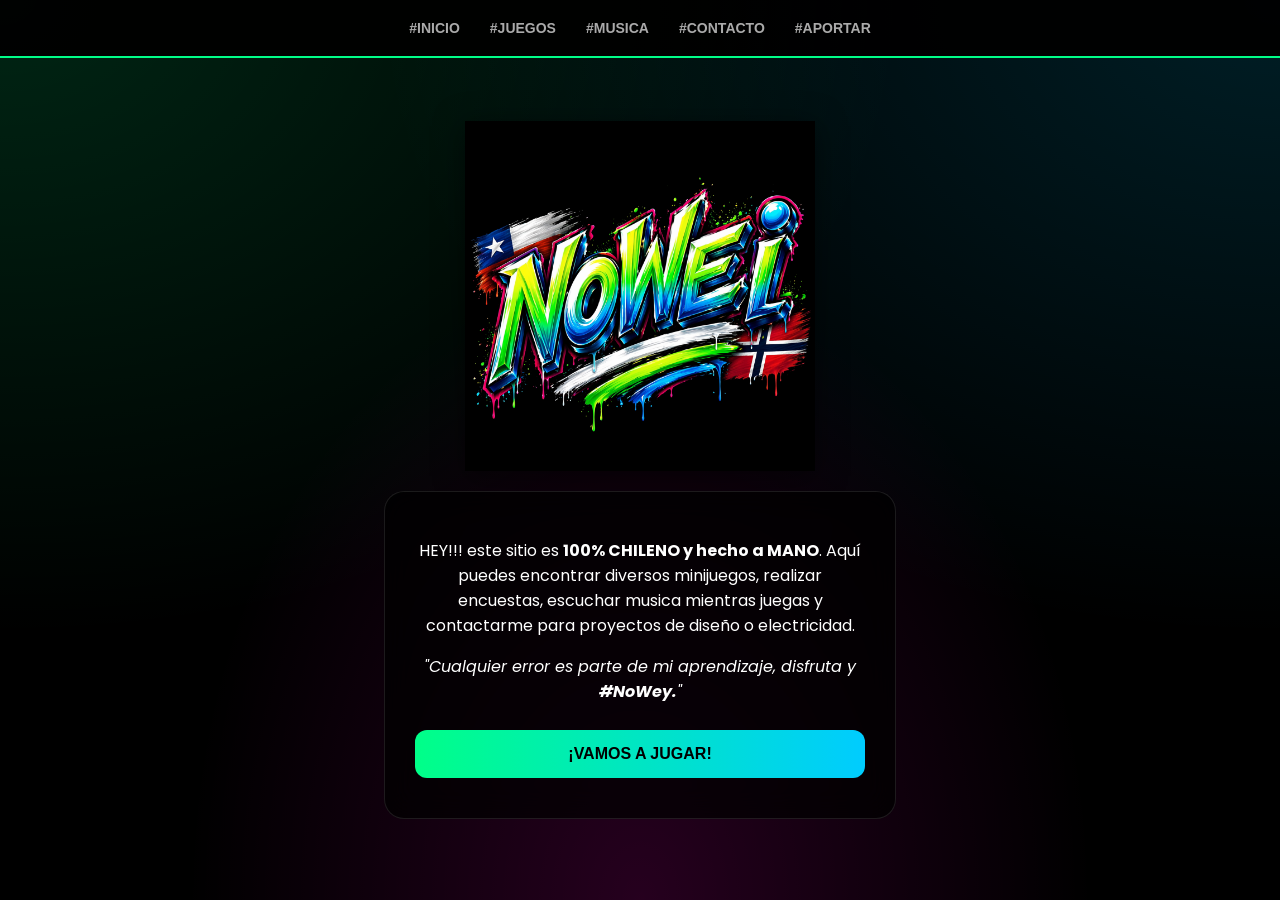
<file: index.html>
<!DOCTYPE html>
<html lang="es">
<head>
    <meta charset="UTF-8">
    <meta name="viewport" content="width=device-width, initial-scale=1.0">
    <title> _-NoWey-_ </title>
    <style>
        @import url('https://fonts.googleapis.com/css2?family=Montserrat:wght@700&family=Poppins:wght@300;400;500&display=swap');

        body {
            margin: 0;
            font-family: 'Poppins', sans-serif;
            color: white;
            background-color: #111;
            overflow-y: auto; 
            overflow-x: hidden;
        }

        body::before {
            content: "";
            position: fixed;
            top: 0; left: 0;
            width: 100%; height: 100%;
            background-color: #000000;
            background-image: 
                radial-gradient(at 0% 0%, rgba(0, 255, 136, 0.15) 0px, transparent 50%),
                radial-gradient(at 100% 0%, rgba(0, 204, 255, 0.15) 0px, transparent 50%),
                radial-gradient(at 50% 100%, rgba(255, 0, 204, 0.15) 0px, transparent 50%);
            z-index: -1;
        }

        body::after {
            content: "";
            position: fixed;
            top: 0; left: 0;
            width: 100%; height: 100%;
            background: url('https://www.transparenttextures.com/patterns/stardust.png');
            opacity: 0.3;
            z-index: -1;
            pointer-events: none;
        }

        .navbar {
            position: fixed;
            top: 0;
            width: 100%;
            display: flex;
            justify-content: center;
            flex-wrap: wrap;
            background: rgba(0,0,0,0.95);
            padding: 10px 0;
            z-index: 1000;
            border-bottom: 2px solid #00ff88;
        }

        .navbar button {
            background: none;
            border: none;
            color: #aaa;
            font-weight: bold;
            cursor: pointer;
            padding: 10px 15px;
            font-size: 14px;
        }

        .navbar button:hover { color: #00ff88; }

        .screen {
            min-height: 100vh;
            display: flex;
            justify-content: center;
            align-items: center;
            flex-direction: column;
            padding: 100px 20px 40px 20px;
            box-sizing: border-box;
        }

        .hidden { display: none !important; }

        .main-logo {
            width: 100%;
            max-width: 350px;
            height: auto;
            margin-bottom: 20px;
            display: block;
            filter: drop-shadow(0 5px 15px rgba(0,0,0,0.5));
        }

        .card {
            background: rgba(0,0,0,0.7);
            padding: 30px;
            border-radius: 20px;
            width: 100%;
            max-width: 450px;
            text-align: center;
            backdrop-filter: blur(15px);
            border: 1px solid rgba(255,255,255,0.1);
            margin-bottom: 20px;
        }

        button.start-btn {
            width: 100%;
            margin: 10px 0;
            padding: 15px;
            border: none;
            border-radius: 12px;
            font-size: 16px;
            cursor: pointer;
            transition: 0.3s;
            background: linear-gradient(90deg, #00ff88, #00ccff);
            color: black;
            font-weight: bold;
        }

        button.start-btn:hover { transform: translateY(-3px); box-shadow: 0 5px 15px rgba(0,255,136,0.4); }

        .vol-btn { background: #444 !important; color: white !important; margin-top: 20px !important; }

        canvas { background: #000; border-radius: 10px; max-width: 100%; height: auto; }
        
        .ttt-cell {
            background: rgba(255,255,255,0.1);
            font-size: 40px;
            display: flex;
            align-items: center;
            justify-content: center;
            border-radius: 10px;
            cursor: pointer;
            aspect-ratio: 1/1;
        }

        input, textarea, select {
            width: 100%;
            padding: 12px;
            margin: 10px 0;
            border-radius: 8px;
            border: 1px solid #444;
            background: rgba(255,255,255,0.1);
            color: white;
            box-sizing: border-box;
        }

        #candyBoard .candy-cell {
            font-size: 32px;
            cursor: pointer;
            display: flex;
            align-items: center;
            justify-content: center;
            aspect-ratio: 1/1;
            background: rgba(255,255,255,0.05);
            border-radius: 12px;
            transition: transform 0.2s;
            user-select: none;
        }

        .selected-candy {
            outline: 3px solid #00ff88;
            background: rgba(0, 255, 136, 0.2) !important;
            transform: scale(1.1);
        }

        .match-boom { animation: boom 0.4s forwards; }
        @keyframes boom {
            0% { transform: scale(1); background: white; }
            100% { transform: scale(1.5); opacity: 0; }
        }
    </style>
</head>

<body>

<nav class="navbar">
    <button onclick="navegar('inicio')">#INICIO</button>
    <button onclick="navegar('menuJuegos')">#JUEGOS</button>
    <button onclick="navegar('consolaARCADE')">#MUSICA</button>
    <button onclick="navegar('contacto')">#CONTACTO</button>
    <button onclick="navegar('aportar')">#APORTAR</button>
</nav>

<div class="screen" id="inicio">
    <img src="https://elcanusw.github.io/WebeoChileno/logowc2.png" class="main-logo" alt="Logo">
    <div class="card">
        <p>HEY!!! este sitio es <b>100% CHILENO y hecho a <b>MANO</b></b>. Aquí puedes encontrar diversos minijuegos, realizar encuestas, escuchar musica mientras juegas y contactarme para proyectos de diseño o electricidad.</p>
        <p><i>"Cualquier error es parte de mi aprendizaje, disfruta y <b>#NoWey.</b>"</i></p>
        <button class="start-btn" onclick="navegar('menuJuegos')">¡VAMOS A JUGAR!</button>
    </div>
</div>

<div class="screen hidden" id="menuJuegos">
    <img src="https://elcanusw.github.io/WebeoChileno/logotrans.png" class="main-logo" alt="Logo">
    <div class="card">
        <button class="start-btn" onclick="navegar('mermedoku')">🧩 Mermeduko</button>
        <button class="start-btn" onclick="irJuego('runner')">🏃Runner</button>
        <button class="start-btn" onclick="irJuego('breakout')">🧱 Breakout</button>
        <button class="start-btn" onclick="irJuego('snake')">🐍 Snake</button>
        <button class="start-btn" onclick="irJuego('flappy')">🐦 Flappy</button>
        <button class="start-btn" onclick="irJuego('tetris')">🧩 Tetris</button>
        <button class="start-btn" onclick="irJuego('racing')">🏎️ Racing</button>
        <button class="start-btn" onclick="irJuego('frogger')">🐸 Frogger</button>
        <button class="start-btn" onclick="irJuego('rps')">⚔️ Cachipum</button>
        <button class="start-btn" onclick="irJuego('palabra')">🔤 Palabra</button>
        <button class="start-btn" onclick="irJuego('tresEnRaya')">❌⭕ Tres en Raya</button>
        <button class="start-btn" onclick="irJuego('candy')">🍬 Candy Canu</button>
        <button class="start-btn vol-btn" onclick="navegar('inicio')">VOLVER AL INICIO</button>
  </div>
</div>

<div class="screen hidden" id="runner"><div class="card"><h2>Runner</h2><p id="runnerScore">Puntaje: 0</p><canvas id="runnerCanvas" width="400" height="400"></canvas><button class="start-btn vol-btn" onclick="navegar('menuJuegos')">VOLVER</button></div></div>
<div class="screen hidden" id="breakout"><div class="card"><h2>Breakout</h2><p id="breakScore">Puntaje: 0</p><canvas id="breakCanvas" width="400" height="400"></canvas><button class="start-btn vol-btn" onclick="navegar('menuJuegos')">VOLVER</button></div></div>
<div class="screen hidden" id="snake"><div class="card"><h2>Snake</h2><p id="snakeScore">Puntos: 0</p><canvas id="snakeCanvas" width="400" height="400"></canvas><button class="start-btn vol-btn" onclick="navegar('menuJuegos')">VOLVER</button></div></div>
<div class="screen hidden" id="flappy"><div class="card"><h2>Flappy</h2><canvas id="flappyCanvas" width="400" height="400"></canvas><button class="start-btn vol-btn" onclick="navegar('menuJuegos')">VOLVER</button></div></div>
<div class="screen hidden" id="tetris"><div class="card"><h2>Tetris</h2><p id="tetrisScore">Líneas: 0</p><canvas id="tetrisCanvas" width="200" height="400"></canvas><button class="start-btn vol-btn" onclick="navegar('menuJuegos')">VOLVER</button></div></div>
<div class="screen hidden" id="racing"><div class="card"><h2>Racing</h2><canvas id="racingCanvas" width="400" height="400"></canvas><button class="start-btn vol-btn" onclick="navegar('menuJuegos')">VOLVER</button></div></div>
<div class="screen hidden" id="frogger"><div class="card"><h2>Frogger</h2><canvas id="froggerCanvas" width="400" height="400"></canvas><button class="start-btn vol-btn" onclick="navegar('menuJuegos')">VOLVER</button></div></div>

<div class="screen hidden" id="rps">
    <div class="card">
        <h2>Cachipum</h2>
        <p id="rpsResult">¡Elige una opción!</p>
        <div style="display: flex; gap: 5px;">
            <button class="start-btn" onclick="jugarRPS('piedra')">Piedra</button>
            <button class="start-btn" onclick="jugarRPS('papel')">Papel</button>
            <button class="start-btn" onclick="jugarRPS('tijera')">Tijera</button>
        </div>
        <button class="start-btn vol-btn" onclick="navegar('menuJuegos')">VOLVER AL MENÚ</button>
    </div>
</div>

<div class="screen hidden" id="palabra">
    <div class="card">
        <h2>Ahorcado</h2>
        <p id="palabraTexto" style="font-size: 24px; letter-spacing: 5px;">_ _ _ _</p>
        <input id="letraInput" maxlength="1" placeholder="Letra">
        <button class="start-btn" onclick="intentarLetra()">Intentar</button>
        <button class="start-btn vol-btn" onclick="navegar('menuJuegos')">VOLVER AL MENÚ</button>
    </div>
</div>

<div class="screen hidden" id="tresEnRaya">
    <div class="card">
        <h2>Tres en Raya</h2>
        <p id="tttResult"></p>
        <div id="board" style="display:grid; grid-template-columns:repeat(3,1fr); gap:10px; margin-bottom:15px;">
            <div class="ttt-cell" data-index="0" onclick="hacerMovimiento(this)"></div>
            <div class="ttt-cell" data-index="1" onclick="hacerMovimiento(this)"></div>
            <div class="ttt-cell" data-index="2" onclick="hacerMovimiento(this)"></div>
            <div class="ttt-cell" data-index="3" onclick="hacerMovimiento(this)"></div>
            <div class="ttt-cell" data-index="4" onclick="hacerMovimiento(this)"></div>
            <div class="ttt-cell" data-index="5" onclick="hacerMovimiento(this)"></div>
            <div class="ttt-cell" data-index="6" onclick="hacerMovimiento(this)"></div>
            <div class="ttt-cell" data-index="7" onclick="hacerMovimiento(this)"></div>
            <div class="ttt-cell" data-index="8" onclick="hacerMovimiento(this)"></div>
        </div>
        <button class="start-btn vol-btn" onclick="navegar('menuJuegos')">VOLVER AL MENÚ</button>
    </div>
</div>

<div class="screen hidden" id="candy">
    <div class="card" style="border: 2px solid #00ff88;">
        <h2>🍬 CANDY CANU</h2>
        <div style="display:flex; justify-content: space-between; background: rgba(0,0,0,0.3); padding: 10px; border-radius: 10px; margin-bottom:10px;">
            <span id="candyScore" style="color:#00ff88; font-weight:bold;">Puntos: 0</span>
            <span id="comboText" style="color:#00ccff;">Combo: 1x</span>
        </div>
        <div id="candyBoard" style="display: grid; grid-template-columns: repeat(6, 1fr); gap: 8px; background: #111; padding: 10px; border-radius: 15px;"></div>
        <button class="start-btn vol-btn" onclick="navegar('menuJuegos')">VOLVER AL MENÚ</button>
    </div>
</div>
    

<div class="screen hidden" id="contacto">
    <div class="card">
        <h2>📩 Contacto</h2>
        <p style="font-size: 14px; color: #aaa;">Diseño Gráfico | Electricidad | Proyectos Web</p>
        <form id="contactForm">
            <input type="text" id="nombre" placeholder="Tu Nombre" required>
            <select id="servicio">
                <option value="Diseño">🎨 Diseño Gráfico</option>
                <option value="Electricidad">⚡ Electricidad</option>
                <option value="Web">💻 Desarrollo Web</option>
            </select>
            <textarea id="mensaje" rows="4" placeholder="Cuéntame tu idea..." required></textarea>
            <button type="button" class="start-btn" onclick="enviarMensaje()">Enviar a WhatsApp</button>
            <button type="button" class="start-btn vol-btn" onclick="navegar('inicio')">VOLVER</button>
        </form>
    </div>
</div>

<div class="screen hidden" id="aportar">
    <div class="card">
        <h2>💰 Apoya el Proyecto</h2>
        <div style="background: rgba(255,255,255,0.05); padding: 15px; border-radius: 12px; border: 1px dashed #00ff88; text-align: left; margin-bottom: 20px; font-size: 14px;">
            <p><strong>Titular:</strong> Christian Núñez</p>
            <p><strong>RUT:</strong> 18.302.521-K</p>
            <p><strong>Banco:</strong> Banco Estado (Cuenta RUT)</p>
            <p><strong>Correo:</strong> el.canu@gmail.com</p>
        </div>
        <button class="start-btn" onclick="copiarDatos()">📋 COPIAR DATOS</button>
        <button class="start-btn vol-btn" onclick="navegar('inicio')">VOLVER</button>
    </div>
</div>

<div class="screen hidden" id="consolaARCADE">
    <div class="card" style="max-width: 90%; width: 95%; height: 85vh; display: flex; flex-direction: column;">
        <h2 style="color: #00ff88; margin-top: 0;">🕹️ consolaARCADE & Music</h2>
        
        <div style="background: rgba(0,255,136,0.1); padding: 10px; border-radius: 10px; margin-bottom: 10px; border: 1px solid #00ff88;">
            <p id="trackName" style="font-size: 12px; margin: 5px 0; color: #00ff88; font-weight: bold;">🎵 Selecciona una canción...</p>
            <audio id="mainAudio" controls style="width: 100%; height: 35px; filter: invert(100%) hue-rotate(90deg);"></audio>
            
            <div style="display: flex; gap: 8px; margin-top: 10px; overflow-x: auto; padding-bottom: 5px; scrollbar-width: thin;">
                <button class="start-btn" style="padding: 5px 12px; font-size: 11px; white-space: nowrap; width: auto;" 
                        onclick="playMusic('https://elcanusw.github.io/WebeoChileno/ShikoLalo.mp3', 'Track 01 - ShikoLalo')">
                ShikoLalo
                </button>
                <button class="start-btn" style="padding: 5px 12px; font-size: 11px; white-space: nowrap; width: auto;" 
                        onclick="playMusic('https://www.soundhelix.com/examples/mp3/SoundHelix-Song-2.mp3', 'Track 02 - Remix Calle')">
                    Pista 02
                </button>
                <button class="start-btn" style="padding: 5px 12px; font-size: 11px; white-space: nowrap; width: auto;" 
                        onclick="playMusic('https://www.soundhelix.com/examples/mp3/SoundHelix-Song-8.mp3', 'Track 03 - Beats Pro')">
                    Pista 03
                </button>
            </div>
        </div>

        <iframe src="arcade.html" style="flex-grow: 1; width: 100%; border: 2px solid #00ff88; border-radius: 10px; background: #000;"></iframe>
        <button class="start-btn vol-btn" onclick="navegar('menuJuegos')" style="margin-top: 10px;">VOLVER AL MENÚ</button>
    </div>
</div>
<div class="screen hidden" id="mermedoku">
    <div class="card">
        <h2 style="color: #00ff88;">🧩 MERMEDOKU</h2>
        <p><i>"Noruego-Chileno, #NoWey"</i></p>
        
        <div id="tablero-merme" class="tablero-canu"></div>

        <button class="start-btn vol-btn" onclick="navegar('menuJuegos')">VOLVER A JUEGOS</button>
    </div>
</div>

<div class="screen hidden" id="mermedoku">
    <div class="card">
        <h2 style="color: #00ff88;">🧩 MERMEDOKU</h2>
        <p><i>"Noruego-Chileno, #NoWey"</i></p>
        
        <div id="tablero-merme" class="tablero-canu"></div>

        <button class="start-btn vol-btn" onclick="navegar('menuJuegos')">VOLVER A JUEGOS</button>
    </div>
</div>
<script>
let currentInterval = null;

function navegar(id) {
    document.querySelectorAll('.screen').forEach(s => s.classList.add('hidden'));
    document.getElementById(id).classList.remove('hidden');
    if(currentInterval) clearInterval(currentInterval);
}

function irJuego(id) {
    navegar(id);
    if(id === 'runner') iniciarRunner();
    if(id === 'breakout') loopBreakout();
    if(id === 'palabra') modoAhorcado();
    if(id === 'tresEnRaya') reiniciarTTT();
    if(id === 'candy') { scoreCandy = 0; multiplier = 1; crearTableroUltra(); }
    if(id === 'snake') iniciarSnake();
    if(id === 'flappy') iniciarFlappy();
    if(id === 'tetris') iniciarTetris();
    if(id === 'racing') iniciarRacing();
    if(id === 'frogger') iniciarFrogger();
    if(id === 'mermedoku') jugarMermedoku(); 
}

    /* --- LOGICA RUNNER --- */
function iniciarRunner() {
    const canvas = document.getElementById("runnerCanvas");
    const ctx = canvas.getContext("2d");
    let py = 300, vy = 0, score = 0, obs = [];
    currentInterval = setInterval(() => {
        vy += 0.8; py += vy;
        if(py > 300) { py = 300; vy = 0; }
        if(Math.random() < 0.02) obs.push({x:400, y:300, w:20, h:20});
        obs.forEach(o => o.x -= 5);
        obs.forEach(o => {
            if(50 < o.x + 20 && 70 > o.x && py < o.y + 20 && py + 20 > o.y) {
                clearInterval(currentInterval); alert("Perdiste! Score: " + score); irJuego('runner');
            }
        });
        obs = obs.filter(o => o.x > -20);
        score++;
        document.getElementById("runnerScore").innerText = "Puntaje: " + score;
        ctx.fillStyle = "black"; ctx.fillRect(0,0,400,400);
        ctx.fillStyle = "#00ff88"; ctx.fillRect(50, py, 20, 20);
        ctx.fillStyle = "#ff00cc"; obs.forEach(o => ctx.fillRect(o.x, o.y, o.w, o.h));
    }, 20);
    canvas.onclick = () => { if(py === 300) vy = -12; };
}

/* --- LOGICA BREAKOUT --- */
function loopBreakout() {
    const c = document.getElementById("breakCanvas"), ctx = c.getContext("2d");
    let x=200, y=300, dx=3, dy=-3, px=160, score=0;
    let bricks = []; 
    for(let r=0; r<3; r++) for(let col=0; col<6; col++) bricks.push({x: col*65+10, y: r*25+30, v:true});
    currentInterval = setInterval(() => {
        x+=dx; y+=dy; 
        if(x<10 || x>390) dx*=-1; 
        if(y<10) dy*=-1;
        if(y>365 && x>px && x<px+80) { dy = -Math.abs(dy); }
        if(y>400) { clearInterval(currentInterval); alert("¡Casi!"); navegar('menuJuegos'); }
        bricks.forEach(b => { if(b.v && x>b.x && x<b.x+60 && y>b.y && y<b.y+20) { b.v=false; dy*=-1; score++; }});
        ctx.fillStyle="black"; ctx.fillRect(0,0,400,400);
        ctx.fillStyle="#00ff88"; ctx.fillRect(px,370,80,10);
        ctx.fillStyle="white"; ctx.beginPath(); ctx.arc(x,y,8,0,7); ctx.fill();
        ctx.fillStyle="#ff00cc"; bricks.forEach(b=>{ if(b.v) ctx.fillRect(b.x,b.y,60,20); });
        document.getElementById("breakScore").innerText = "Puntaje: " + score;
        if(score === 18) { clearInterval(currentInterval); alert("¡Ganaste!"); navegar('menuJuegos'); }
    }, 20);
    const mover = (e) => {
        let r = c.getBoundingClientRect();
        px = (e.clientX || (e.touches ? e.touches[0].clientX : 0)) - r.left - 40;
        if(px < 0) px = 0; if(px > 320) px = 320;
    };
    c.onmousemove = mover; c.ontouchmove = (e) => { e.preventDefault(); mover(e); };
}

/* --- JUEGOS NUEVOS LOGICA --- */
function iniciarSnake() {
    const cvs = document.getElementById("snakeCanvas"), ctx = cvs.getContext("2d");
    let s = [{x:10, y:10}], f = {x:15, y:15}, dx=0, dy=0, sc=0;
    currentInterval = setInterval(() => {
        let h = {x: s[0].x + dx, y: s[0].y + dy};
        if(h.x===f.x && h.y===f.y) { sc++; f={x:Math.floor(Math.random()*20), y:Math.floor(Math.random()*20)}; }
        else if(dx||dy) s.pop();
        if(h.x<0||h.x>19||h.y<0||h.y>19||s.some(v=>v.x===h.x&&v.y===h.y)) { clearInterval(currentInterval); alert("Perdiste!"); navegar('menuJuegos'); }
        if(dx||dy) s.unshift(h);
        ctx.fillStyle="black"; ctx.fillRect(0,0,400,400);
        ctx.fillStyle="#00ff88"; s.forEach(v=>ctx.fillRect(v.x*20, v.y*20, 18, 18));
        ctx.fillStyle="#ff00cc"; ctx.fillRect(f.x*20, f.y*20, 18, 18);
        document.getElementById("snakeScore").innerText = "Puntos: " + sc;
    }, 100);
    cvs.onclick = () => { if(dx===0 && dy===0) dx=1; else if(dx===1){dx=0;dy=1} else if(dy===1){dx=-1;dy=0} else if(dx===-1){dx=0;dy=-1} else {dx=1;dy=0} };
}

function iniciarFlappy() {
    const cvs = document.getElementById("flappyCanvas"), ctx = cvs.getContext("2d");
    let bY=200, bV=0, pipes=[{x:400, y:150}];
    currentInterval = setInterval(() => {
        bV+=0.5; bY+=bV;
        pipes.forEach(p => {
            p.x-=3; if(p.x===150) pipes.push({x:400, y:Math.random()*200+50});
            if((50>p.x && 50<p.x+50) && (bY<p.y || bY+20>p.y+120)) { clearInterval(currentInterval); navegar('menuJuegos'); }
        });
        if(bY>380||bY<0) { clearInterval(currentInterval); navegar('menuJuegos'); }
        pipes=pipes.filter(p=>p.x>-50);
        ctx.fillStyle="black"; ctx.fillRect(0,0,400,400);
        ctx.fillStyle="#00ff88"; ctx.fillRect(50, bY, 20, 20);
        ctx.fillStyle="#ff00cc"; pipes.forEach(p=>{ ctx.fillRect(p.x,0,50,p.y); ctx.fillRect(p.x,p.y+120,50,400); });
    }, 20);
    cvs.onclick = () => bV=-8;
}

function iniciarTetris() {
    const cvs = document.getElementById("tetrisCanvas"), ctx = cvs.getContext("2d");
    let board=Array(20).fill().map(()=>Array(10).fill(0)), sc=0;
    let p={x:4, y:0};
    currentInterval = setInterval(() => {
        p.y++;
        if(p.y>19 || board[p.y][p.x]) { if(p.y>0) board[p.y-1][p.x]=1; p={x:4,y:0}; board.forEach((r,i)=>{if(r.every(v=>v)){board.splice(i,1); board.unshift(Array(10).fill(0)); sc++;}}); }
        ctx.fillStyle="black"; ctx.fillRect(0,0,200,400);
        ctx.fillStyle="#00ff88"; board.forEach((r,y)=>r.forEach((v,x)=>{if(v)ctx.fillRect(x*20,y*20,18,18)}));
        ctx.fillStyle="#ff00cc"; ctx.fillRect(p.x*20, p.y*20, 18, 18);
        document.getElementById("tetrisScore").innerText = "Líneas: " + sc;
    }, 400);
    cvs.onclick = () => { p.x=(p.x+1)%10; };
}

function iniciarRacing() {
    const cvs = document.getElementById("racingCanvas"), ctx = cvs.getContext("2d");
    let carX=180, en=[];
    currentInterval = setInterval(() => {
        if(Math.random()<0.05) en.push({x:Math.random()*360, y:-50});
        en.forEach(e => {
            e.y+=5; if(e.y>350 && e.x<carX+40 && e.x+40>carX) { clearInterval(currentInterval); navegar('menuJuegos'); }
        });
        en=en.filter(e=>e.y<400);
        ctx.fillStyle="black"; ctx.fillRect(0,0,400,400);
        ctx.fillStyle="#00ff88"; ctx.fillRect(carX,350,40,40);
        ctx.fillStyle="#ff00cc"; en.forEach(e=>ctx.fillRect(e.x,e.y,40,40));
    }, 20);
    cvs.onclick = (e) => { carX = e.offsetX - 20; };
}

function iniciarFrogger() {
    const cvs = document.getElementById("froggerCanvas"), ctx = cvs.getContext("2d");
    let fX=190, fY=370, cars=[];
    for(let i=0;i<5;i++) cars.push({x:Math.random()*400, y:i*60+50, s:Math.random()*3+2});
    currentInterval = setInterval(() => {
        cars.forEach(c => {
            c.x+=c.s; if(c.x>400) c.x=-50;
            if(fX<c.x+50 && fX+25>c.x && fY<c.y+30 && fY+25>c.y) { fX=190; fY=370; }
        });
        if(fY<10) { alert("Ganaste!"); fY=370; }
        ctx.fillStyle="black"; ctx.fillRect(0,0,400,400);
        ctx.fillStyle="#00ff88"; ctx.fillRect(fX, fY, 25, 25);
        ctx.fillStyle="#ff00cc"; cars.forEach(c=>ctx.fillRect(c.x,c.y,50,30));
    }, 20);
    cvs.onclick = () => fY-=30;
}

/* --- OTROS --- */
function jugarRPS(p) {
    const ops = ["piedra", "papel", "tijera"], cpu = ops[Math.floor(Math.random()*3)];
    let res = (p === cpu) ? "Empate" : (p==="piedra" && cpu==="tijera" || p==="papel" && cpu==="piedra" || p==="tijera" && cpu==="papel") ? "Ganaste!" : "Perdiste";
    document.getElementById("rpsResult").innerText = `Tú: ${p} | CPU: ${cpu} -> ${res}`;
}

let ttt = Array(9).fill(null), tttActivo = true;
function reiniciarTTT() {
    ttt = Array(9).fill(null); tttActivo = true;
    document.getElementById("tttResult").innerText = "Tu turno (X)";
    document.querySelectorAll('.ttt-cell').forEach(c => c.innerText = "");
}
function hacerMovimiento(el) {
    let i = el.dataset.index;
    if(!tttActivo || ttt[i]) return;
    ttt[i] = "X"; el.innerText = "X";
    if(checkWin("X")) { document.getElementById("tttResult").innerText = "¡GANASTE!"; tttActivo = false; return; }
    let empty = ttt.map((v,idx) => v === null ? idx : null).filter(v => v !== null);
    if(empty.length > 0) {
        let r = empty[Math.floor(Math.random()*empty.length)];
        ttt[r] = "O"; document.querySelector(`[data-index='${r}']`).innerText = "O";
        if(checkWin("O")) { document.getElementById("tttResult").innerText = "Ganó la CPU"; tttActivo = false; }
    } else if(!ttt.includes(null)) { document.getElementById("tttResult").innerText = "Empate"; tttActivo = false; }
}
function checkWin(p) {
    const win = [[0,1,2],[3,4,5],[6,7,8],[0,3,6],[1,4,7],[2,5,8],[0,4,8],[2,4,6]];
    return win.some(comb => comb.every(idx => ttt[idx] === p));
}

let pal = "WANDERERS", prog = [];
function modoAhorcado() {
    prog = Array(pal.length).fill("_");
    document.getElementById("palabraTexto").innerText = prog.join(" ");
}
function intentarLetra() {
    let l = document.getElementById("letraInput").value.toUpperCase();
    if(!l) return;
    for(let i=0; i<pal.length; i++) if(pal[i] === l) prog[i] = l;
    document.getElementById("palabraTexto").innerText = prog.join(" ");
    document.getElementById("letraInput").value = "";
    if(!prog.includes("_")) alert("¡Ganaste!");
}

const candyBoard = document.getElementById('candyBoard');
const width = 6;
const candies = ['🍎', '💎', '🍀', '🔥', '⭐'];
let boardData = [], boardDOM = [], scoreCandy = 0, multiplier = 1, isProcessing = false, primera = null;

function crearTableroUltra() {
    candyBoard.innerHTML = ''; boardData = []; boardDOM = [];
    for (let i = 0; i < width * width; i++) {
        const cell = document.createElement('div');
        cell.className = 'candy-cell';
        cell.onclick = () => seleccionarCelda(i);
        candyBoard.appendChild(cell);
        boardDOM.push(cell);
        let randomCandy = candies[Math.floor(Math.random() * candies.length)];
        boardData.push(randomCandy);
        cell.innerText = randomCandy;
    }
    silentlyCheck();
}

async function seleccionarCelda(id) {
    if (isProcessing) return;
    if (primera === null) {
        primera = id; boardDOM[id].classList.add('selected-candy');
    } else {
        let segunda = id;
        boardDOM[primera].classList.remove('selected-candy');
        const movValido = [primera - 1, primera + 1, primera - width, primera + width];
        if (movValido.includes(segunda)) {
            isProcessing = true; multiplier = 1;
            [boardData[primera], boardData[segunda]] = [boardData[segunda], boardData[primera]];
            actualizarDOM();
            await processMatches();
            isProcessing = false;
        }
        primera = null;
    }
}

async function processMatches() {
    let matched = findMatches();
    if (matched.size > 0) {
        matched.forEach(idx => boardDOM[idx].classList.add('match-boom'));
        scoreCandy += (matched.size * 15) * multiplier;
        document.getElementById('candyScore').innerText = "Puntos: " + scoreCandy;
        document.getElementById('comboText').innerText = `Combo: ${multiplier}x`;
        await new Promise(r => setTimeout(r, 400));
        matched.forEach(idx => { boardDOM[idx].classList.remove('match-boom'); boardData[idx] = ''; });
        aplicarGravedad();
        actualizarDOM();
        multiplier++;
        await new Promise(r => setTimeout(r, 200));
        await processMatches();
    }
}

function aplicarGravedad() {
    for (let c = 0; c < width; c++) {
        for (let r = width - 1; r >= 0; r--) {
            let i = r * width + c;
            if (boardData[i] === '') {
                for(let k = r-1; k >= 0; k--) {
                    if(boardData[k*width+c] !== '') {
                        boardData[i] = boardData[k*width+c];
                        boardData[k*width+c] = '';
                        break;
                    }
                }
            }
        }
    }
    for (let i = 0; i < width * width; i++) if (boardData[i] === '') boardData[i] = candies[Math.floor(Math.random() * candies.length)];
}

function findMatches() {
    let matched = new Set();
    for (let r = 0; r < width; r++) {
        for (let c = 0; c < width - 2; c++) {
            let i = r * width + c;
            if (boardData[i] && boardData[i] === boardData[i+1] && boardData[i] === boardData[i+2]) {
                matched.add(i); matched.add(i+1); matched.add(i+2);
            }
        }
    }
    for (let c = 0; c < width; c++) {
        for (let r = 0; r < width - 2; r++) {
            let i = r * width + c;
            if (boardData[i] && boardData[i] === boardData[i+width] && boardData[i] === boardData[i+(width*2)]) {
                matched.add(i); matched.add(i+width); matched.add(i+(width*2));
            }
        }
    }
    return matched;
}

function actualizarDOM() { boardData.forEach((emoji, i) => boardDOM[i].innerText = emoji); }

function silentlyCheck() {
    let m = findMatches();
    if (m.size > 0) {
        m.forEach(i => boardData[i] = candies[Math.floor(Math.random() * candies.length)]);
        silentlyCheck();
    }
    actualizarDOM();
}

function enviarMensaje() {
    const n = document.getElementById('nombre').value, s = document.getElementById('servicio').value, m = document.getElementById('mensaje').value;
    if(!n || !m) return alert("Llena los campos.");
    const fono = "56974598279";
    const texto = `Hola Canu! Soy ${n}. Contacto por: ${s}. Mensaje: ${m}`;
    window.open(`https://api.whatsapp.com/send?phone=${fono}&text=${encodeURIComponent(texto)}`, '_blank');
}

function copiarDatos() {
    navigator.clipboard.writeText("Christian Núñez - 18.302.521-K - Banco Estado - el.canu@gmail.com");
    alert("Copiado!");
}

/* --- LOGICA REPRODUCTOR --- */
function playMusic(url, nombre) {
    const audio = document.getElementById('mainAudio');
    const trackText = document.getElementById('trackName');
    
    audio.src = url;
    audio.play();
    trackText.innerText = "🎵 Sonando: " + nombre;
}
   /* --- MOTOR DE SUDOKU REAL --- */
function jugarmermeduco(dificultad) {
    const container = document.getElementById('tablero-container');
    container.innerHTML = '';

    // 1. Generar una base válida (Solución completa)
    // Usamos un truco de rotación para que siempre sea solucionable
    let base = [1,2,3,4,5,6,7,8,9];
    // Desordenamos la base para que no siempre sea el mismo orden
    base.sort(() => Math.random() - 0.5);

    let solucionMaster = [];
    for (let i = 0; i < 9; i++) {
        let fila = [];
        // Desplazamiento lógico para que no se repitan en filas/columnas
        let shift = (i * 3 + Math.floor(i / 3)) % 9;
        for (let j = 0; j < 9; j++) {
            fila.push(base[(j + shift) % 9]);
        }
        solucionMaster.push(fila);
    }

    // 2. Definir cuántos números borrar según dificultad
    let pistas;
    if (dificultad === 'piola') pistas = 40;     // Fácil: muchos números
    else if (dificultad === 'medio') pistas = 30; // Normal
    else pistas = 20;                             // Brígido: casi vacío

    // 3. Crear el tablero de juego borrando números de la solución
    for (let r = 0; r < 9; r++) {
        for (let c = 0; c < 9; c++) {
            const input = document.createElement('input');
            input.type = 'number';
            input.className = 'celda-canu';
            
            // Probabilidad de mostrar el número según las pistas
            if (Math.random() * 81 < pistas) {
                input.value = solucionMaster[r][c];
                input.readOnly = true;
                input.classList.add('canu-fija');
            } else {
                // Celda vacía para que el usuario juegue
                input.addEventListener('input', (e) => {
                    let val = parseInt(e.target.value);
                    if (val === solucionMaster[r][c]) {
                        e.target.classList.remove('canu-incorrecta');
                    } else if (!isNaN(val)) {
                        e.target.classList.add('canu-incorrecta');
                    }
                });
            }
            container.appendChild(input);
        }
    }
}
</script>
</body>
</html>
</file>
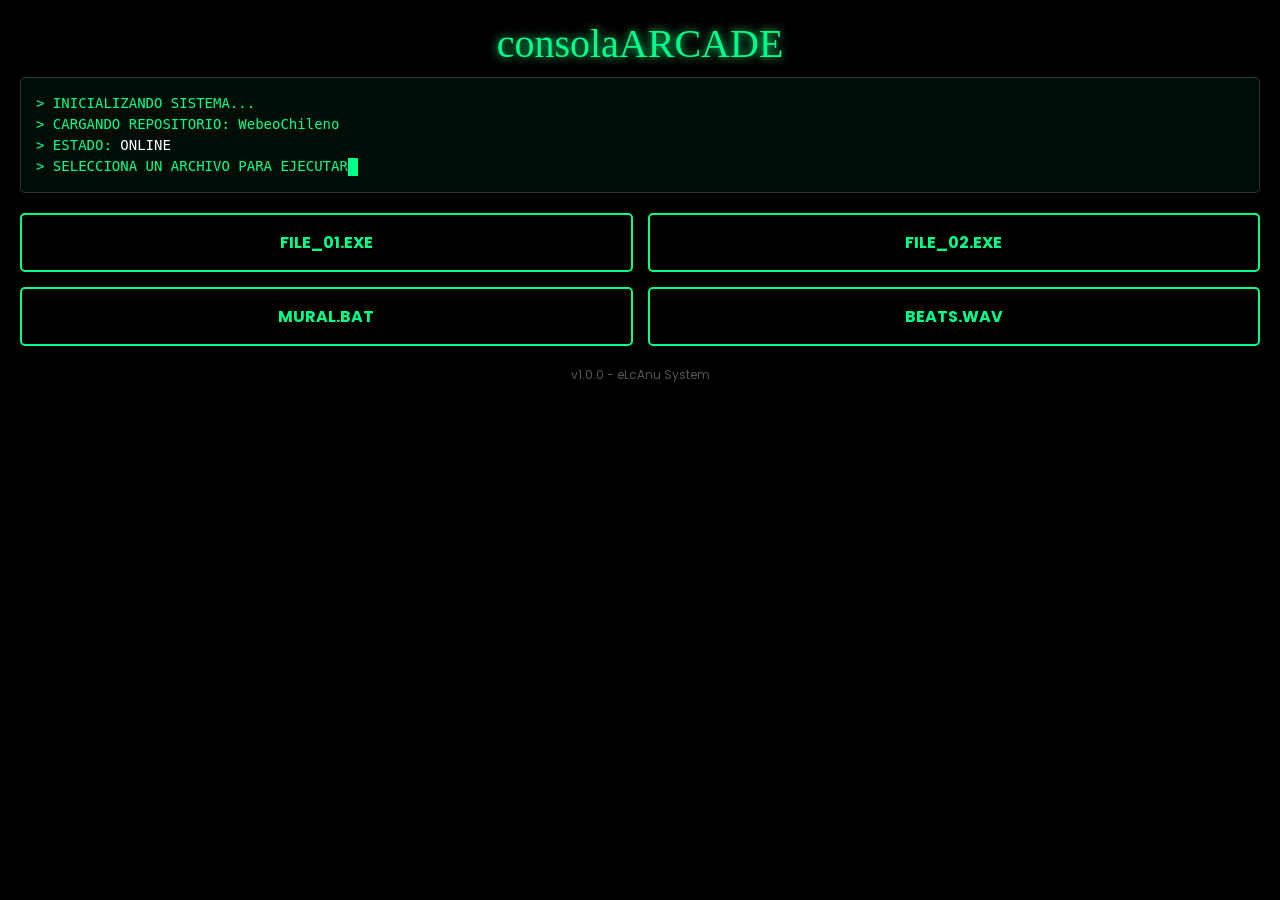
<file: arcade.html>
<!DOCTYPE html>
<html lang="es">
<head>
    <meta charset="UTF-8">
    <meta name="viewport" content="width=device-width, initial-scale=1.0">
    <title>consolaARCADE - WebeoChileno</title>
    <style>
        @import url('https://fonts.googleapis.com/css2?family=Poppins:wght@400;700&display=swap');
        
        /* Fuente para el toque de diseño */
        @font-face {
            font-family: 'CloisterBlack';
            src: url('https://db.onlinewebfonts.com/t/1cf6398f82470747198d970335e23652.ttf') format('truetype');
        }

        body {
            margin: 0;
            padding: 20px;
            background: #000;
            color: #00ff88;
            font-family: 'Poppins', sans-serif;
            text-align: center;
            overflow-x: hidden;
        }

        .terminal-header {
            font-family: 'CloisterBlack', serif;
            font-size: 2.5rem;
            color: #00ff88;
            text-shadow: 0 0 10px #00ff88;
            margin-bottom: 10px;
        }

        .console-box {
            border: 1px solid #333;
            background: rgba(0, 255, 136, 0.05);
            padding: 15px;
            border-radius: 5px;
            text-align: left;
            font-family: monospace;
            font-size: 14px;
            line-height: 1.5;
            margin-bottom: 20px;
        }

        .cursor {
            display: inline-block;
            width: 10px;
            height: 18px;
            background: #00ff88;
            animation: blink 0.8s infinite;
            vertical-align: middle;
        }

        @keyframes blink {
            0%, 100% { opacity: 1; }
            50% { opacity: 0; }
        }

        .game-grid {
            display: grid;
            grid-template-columns: 1fr 1fr;
            gap: 15px;
        }

        .btn-arcade {
            background: #000;
            border: 2px solid #00ff88;
            color: #00ff88;
            padding: 15px;
            text-decoration: none;
            font-weight: bold;
            border-radius: 5px;
            transition: 0.3s;
        }

        .btn-arcade:hover {
            background: #00ff88;
            color: #000;
            box-shadow: 0 0 15px #00ff88;
        }

        .status {
            font-size: 12px;
            color: #555;
            margin-top: 20px;
        }
    </style>
</head>
<body>

    <div class="terminal-header">consolaARCADE</div>

    <div class="console-box">
        <div>> INICIALIZANDO SISTEMA...</div>
        <div>> CARGANDO REPOSITORIO: WebeoChileno</div>
        <div>> ESTADO: <span style="color: white;">ONLINE</span></div>
        <div>> SELECCIONA UN ARCHIVO PARA EJECUTAR<span class="cursor"></span></div>
    </div>

    <div class="game-grid">
        <a href="#" class="btn-arcade" onclick="alert('Cargando...')">FILE_01.EXE</a>
        <a href="#" class="btn-arcade" onclick="alert('Cargando...')">FILE_02.EXE</a>
        <a href="#" class="btn-arcade" onclick="alert('Cargando...')">MURAL.BAT</a>
        <a href="#" class="btn-arcade" onclick="alert('Cargando...')">BEATS.WAV</a>
    </div>

    <p class="status">v1.0.0 - eLcAnu System</p>

</body>
</html>
</file>
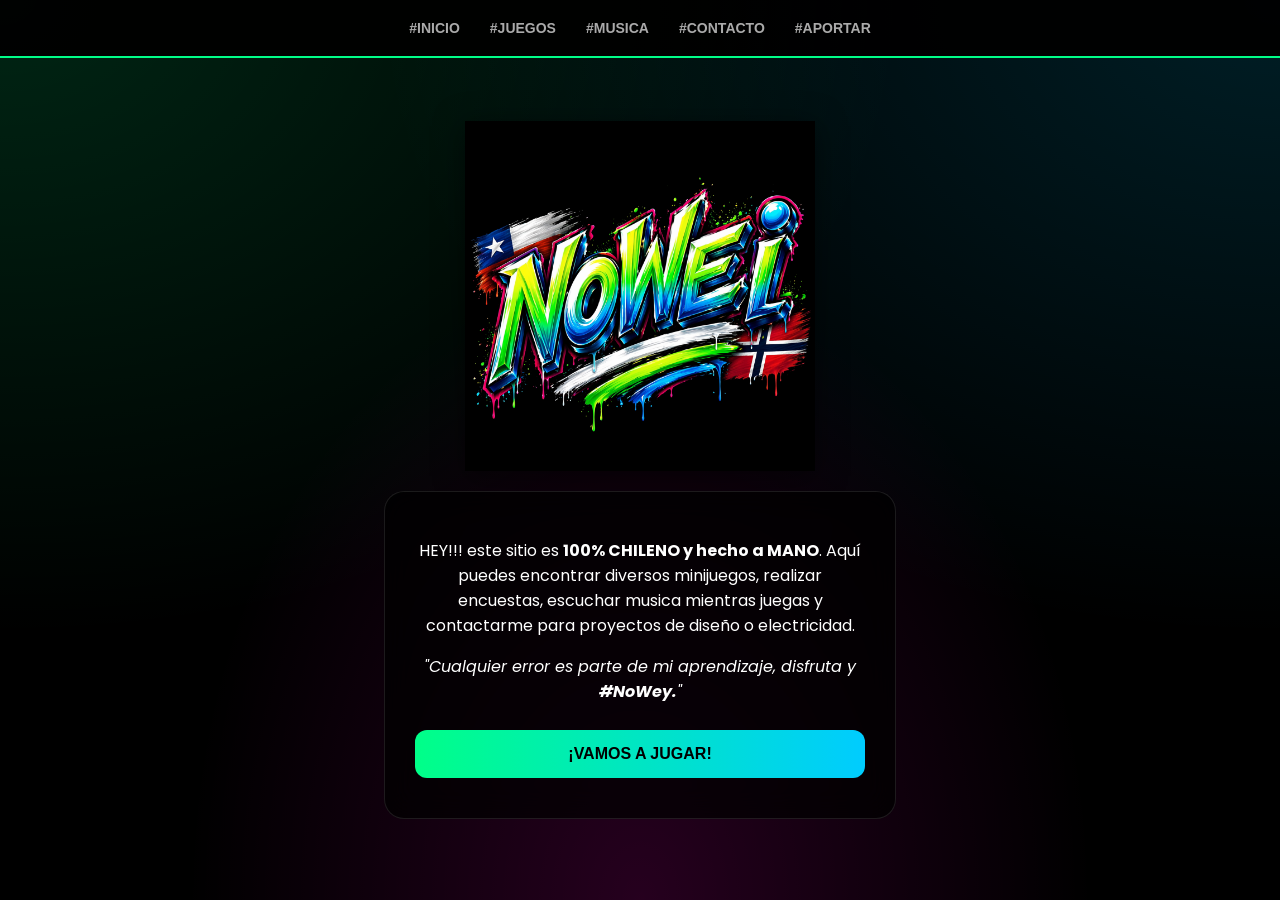
<file: index2.html>
<!DOCTYPE html>
<html lang="es">
<head>
    <meta charset="UTF-8">
    <meta name="viewport" content="width=device-width, initial-scale=1.0">
    <title> _-NoWeeeey-_ </title>
    <style>
        @import url('https://fonts.googleapis.com/css2?family=Montserrat:wght@700&family=Poppins:wght@300;400;500&display=swap');

        body {
            margin: 0;
            font-family: 'Poppins', sans-serif;
            color: white;
            background-color: #111;
            overflow-y: auto; 
            overflow-x: hidden;
        }

        body::before {
            content: "";
            position: fixed;
            top: 0; left: 0;
            width: 100%; height: 100%;
            background-color: #000000;
            background-image: 
                radial-gradient(at 0% 0%, rgba(0, 255, 136, 0.15) 0px, transparent 50%),
                radial-gradient(at 100% 0%, rgba(0, 204, 255, 0.15) 0px, transparent 50%),
                radial-gradient(at 50% 100%, rgba(255, 0, 204, 0.15) 0px, transparent 50%);
            z-index: -1;
        }

        body::after {
            content: "";
            position: fixed;
            top: 0; left: 0;
            width: 100%; height: 100%;
            background: url('https://www.transparenttextures.com/patterns/stardust.png');
            opacity: 0.3;
            z-index: -1;
            pointer-events: none;
        }

        .navbar {
            position: fixed;
            top: 0;
            width: 100%;
            display: flex;
            justify-content: center;
            flex-wrap: wrap;
            background: rgba(0,0,0,0.95);
            padding: 10px 0;
            z-index: 1000;
            border-bottom: 2px solid #00ff88;
        }

        .navbar button {
            background: none;
            border: none;
            color: #aaa;
            font-weight: bold;
            cursor: pointer;
            padding: 10px 15px;
            font-size: 14px;
        }

        .navbar button:hover { color: #00ff88; }

        .screen {
            min-height: 100vh;
            display: flex;
            justify-content: center;
            align-items: center;
            flex-direction: column;
            padding: 100px 20px 40px 20px;
            box-sizing: border-box;
        }

        .hidden { display: none !important; }

        .main-logo {
            width: 100%;
            max-width: 350px;
            height: auto;
            margin-bottom: 20px;
            display: block;
            filter: drop-shadow(0 5px 15px rgba(0,0,0,0.5));
        }

        .card {
            background: rgba(0,0,0,0.7);
            padding: 30px;
            border-radius: 20px;
            width: 100%;
            max-width: 450px;
            text-align: center;
            backdrop-filter: blur(15px);
            border: 1px solid rgba(255,255,255,0.1);
            margin-bottom: 20px;
        }

        button.start-btn {
            width: 100%;
            margin: 10px 0;
            padding: 15px;
            border: none;
            border-radius: 12px;
            font-size: 16px;
            cursor: pointer;
            transition: 0.3s;
            background: linear-gradient(90deg, #00ff88, #00ccff);
            color: black;
            font-weight: bold;
        }

        button.start-btn:hover { transform: translateY(-3px); box-shadow: 0 5px 15px rgba(0,255,136,0.4); }

        .vol-btn { background: #444 !important; color: white !important; margin-top: 20px !important; }

        canvas { background: #000; border-radius: 10px; max-width: 100%; height: auto; }
        
        .ttt-cell {
            background: rgba(255,255,255,0.1);
            font-size: 40px;
            display: flex;
            align-items: center;
            justify-content: center;
            border-radius: 10px;
            cursor: pointer;
            aspect-ratio: 1/1;
        }

        input, textarea, select {
            width: 100%;
            padding: 12px;
            margin: 10px 0;
            border-radius: 8px;
            border: 1px solid #444;
            background: rgba(255,255,255,0.1);
            color: white;
            box-sizing: border-box;
        }

        #candyBoard .candy-cell {
            font-size: 32px;
            cursor: pointer;
            display: flex;
            align-items: center;
            justify-content: center;
            aspect-ratio: 1/1;
            background: rgba(255,255,255,0.05);
            border-radius: 12px;
            transition: transform 0.2s;
            user-select: none;
        }

        .selected-candy {
            outline: 3px solid #00ff88;
            background: rgba(0, 255, 136, 0.2) !important;
            transform: scale(1.1);
        }

        .match-boom { animation: boom 0.4s forwards; }
        @keyframes boom {
            0% { transform: scale(1); background: white; }
            100% { transform: scale(1.5); opacity: 0; }
        }
    </style>
</head>

<body>

<nav class="navbar">
    <button onclick="navegar('inicio')">#INICIO</button>
    <button onclick="navegar('menuJuegos')">#JUEGOS</button>
    <button onclick="navegar('consolaARCADE')">#MUSICA</button>
    <button onclick="navegar('contacto')">#CONTACTO</button>
    <button onclick="navegar('aportar')">#APORTAR</button>
</nav>

<div class="screen" id="inicio">
    <img src="https://elcanusw.github.io/WebeoChileno/logowc2.png" class="main-logo" alt="Logo">
    <div class="card">
        <p>HEY!!! este sitio es <b>100% CHILENO y hecho a <b>MANO</b></b>. Aquí puedes encontrar diversos minijuegos, realizar encuestas, escuchar musica mientras juegas y contactarme para proyectos de diseño o electricidad.</p>
        <p><i>"Cualquier error es parte de mi aprendizaje, disfruta y <b>#NoWey.</b>"</i></p>
        <button class="start-btn" onclick="navegar('menuJuegos')">¡VAMOS A JUGAR!</button>
    </div>
</div>

<div class="screen hidden" id="menuJuegos">
    <img src="https://elcanusw.github.io/WebeoChileno/logotrans.png" class="main-logo" alt="Logo">
    <div class="card">
        <button class="start-btn" onclick="navegar('mermedoku')">🧩 Mermeduko</button>
        <button class="start-btn" onclick="irJuego('runner')">🏃Runner</button>
        <button class="start-btn" onclick="irJuego('breakout')">🧱 Breakout</button>
        <button class="start-btn" onclick="irJuego('snake')">🐍 Snake</button>
        <button class="start-btn" onclick="irJuego('flappy')">🐦 Flappy</button>
        <button class="start-btn" onclick="irJuego('tetris')">🧩 Tetris</button>
        <button class="start-btn" onclick="irJuego('racing')">🏎️ Racing</button>
        <button class="start-btn" onclick="irJuego('frogger')">🐸 Frogger</button>
        <button class="start-btn" onclick="irJuego('rps')">⚔️ Cachipum</button>
        <button class="start-btn" onclick="irJuego('palabra')">🔤 Palabra</button>
        <button class="start-btn" onclick="irJuego('tresEnRaya')">❌⭕ Tres en Raya</button>
        <button class="start-btn" onclick="irJuego('candy')">🍬 Candy Canu</button>
        <button class="start-btn vol-btn" onclick="navegar('inicio')">VOLVER AL INICIO</button>
  </div>
</div>

<div class="screen hidden" id="runner"><div class="card"><h2>Runner</h2><p id="runnerScore">Puntaje: 0</p><canvas id="runnerCanvas" width="400" height="400"></canvas><button class="start-btn vol-btn" onclick="navegar('menuJuegos')">VOLVER</button></div></div>
<div class="screen hidden" id="breakout"><div class="card"><h2>Breakout</h2><p id="breakScore">Puntaje: 0</p><canvas id="breakCanvas" width="400" height="400"></canvas><button class="start-btn vol-btn" onclick="navegar('menuJuegos')">VOLVER</button></div></div>
<div class="screen hidden" id="snake"><div class="card"><h2>Snake</h2><p id="snakeScore">Puntos: 0</p><canvas id="snakeCanvas" width="400" height="400"></canvas><button class="start-btn vol-btn" onclick="navegar('menuJuegos')">VOLVER</button></div></div>
<div class="screen hidden" id="flappy"><div class="card"><h2>Flappy</h2><canvas id="flappyCanvas" width="400" height="400"></canvas><button class="start-btn vol-btn" onclick="navegar('menuJuegos')">VOLVER</button></div></div>
<div class="screen hidden" id="tetris"><div class="card"><h2>Tetris</h2><p id="tetrisScore">Líneas: 0</p><canvas id="tetrisCanvas" width="200" height="400"></canvas><button class="start-btn vol-btn" onclick="navegar('menuJuegos')">VOLVER</button></div></div>
<div class="screen hidden" id="racing"><div class="card"><h2>Racing</h2><canvas id="racingCanvas" width="400" height="400"></canvas><button class="start-btn vol-btn" onclick="navegar('menuJuegos')">VOLVER</button></div></div>
<div class="screen hidden" id="frogger"><div class="card"><h2>Frogger</h2><canvas id="froggerCanvas" width="400" height="400"></canvas><button class="start-btn vol-btn" onclick="navegar('menuJuegos')">VOLVER</button></div></div>

<div class="screen hidden" id="rps">
    <div class="card">
        <h2>Cachipum</h2>
        <p id="rpsResult">¡Elige una opción!</p>
        <div style="display: flex; gap: 5px;">
            <button class="start-btn" onclick="jugarRPS('piedra')">Piedra</button>
            <button class="start-btn" onclick="jugarRPS('papel')">Papel</button>
            <button class="start-btn" onclick="jugarRPS('tijera')">Tijera</button>
        </div>
        <button class="start-btn vol-btn" onclick="navegar('menuJuegos')">VOLVER AL MENÚ</button>
    </div>
</div>

<div class="screen hidden" id="palabra">
    <div class="card">
        <h2>Ahorcado</h2>
        <p id="palabraTexto" style="font-size: 24px; letter-spacing: 5px;">_ _ _ _</p>
        <input id="letraInput" maxlength="1" placeholder="Letra">
        <button class="start-btn" onclick="intentarLetra()">Intentar</button>
        <button class="start-btn vol-btn" onclick="navegar('menuJuegos')">VOLVER AL MENÚ</button>
    </div>
</div>

<div class="screen hidden" id="tresEnRaya">
    <div class="card">
        <h2>Tres en Raya</h2>
        <p id="tttResult"></p>
        <div id="board" style="display:grid; grid-template-columns:repeat(3,1fr); gap:10px; margin-bottom:15px;">
            <div class="ttt-cell" data-index="0" onclick="hacerMovimiento(this)"></div>
            <div class="ttt-cell" data-index="1" onclick="hacerMovimiento(this)"></div>
            <div class="ttt-cell" data-index="2" onclick="hacerMovimiento(this)"></div>
            <div class="ttt-cell" data-index="3" onclick="hacerMovimiento(this)"></div>
            <div class="ttt-cell" data-index="4" onclick="hacerMovimiento(this)"></div>
            <div class="ttt-cell" data-index="5" onclick="hacerMovimiento(this)"></div>
            <div class="ttt-cell" data-index="6" onclick="hacerMovimiento(this)"></div>
            <div class="ttt-cell" data-index="7" onclick="hacerMovimiento(this)"></div>
            <div class="ttt-cell" data-index="8" onclick="hacerMovimiento(this)"></div>
        </div>
        <button class="start-btn vol-btn" onclick="navegar('menuJuegos')">VOLVER AL MENÚ</button>
    </div>
</div>

<div class="screen hidden" id="candy">
    <div class="card" style="border: 2px solid #00ff88;">
        <h2>🍬 CANDY CANU</h2>
        <div style="display:flex; justify-content: space-between; background: rgba(0,0,0,0.3); padding: 10px; border-radius: 10px; margin-bottom:10px;">
            <span id="candyScore" style="color:#00ff88; font-weight:bold;">Puntos: 0</span>
            <span id="comboText" style="color:#00ccff;">Combo: 1x</span>
        </div>
        <div id="candyBoard" style="display: grid; grid-template-columns: repeat(6, 1fr); gap: 8px; background: #111; padding: 10px; border-radius: 15px;"></div>
        <button class="start-btn vol-btn" onclick="navegar('menuJuegos')">VOLVER AL MENÚ</button>
    </div>
</div>
    

<div class="screen hidden" id="contacto">
    <div class="card">
        <h2>📩 Contacto</h2>
        <p style="font-size: 14px; color: #aaa;">Diseño Gráfico | Electricidad | Proyectos Web</p>
        <form id="contactForm">
            <input type="text" id="nombre" placeholder="Tu Nombre" required>
            <select id="servicio">
                <option value="Diseño">🎨 Diseño Gráfico</option>
                <option value="Electricidad">⚡ Electricidad</option>
                <option value="Web">💻 Desarrollo Web</option>
            </select>
            <textarea id="mensaje" rows="4" placeholder="Cuéntame tu idea..." required></textarea>
            <button type="button" class="start-btn" onclick="enviarMensaje()">Enviar a WhatsApp</button>
            <button type="button" class="start-btn vol-btn" onclick="navegar('inicio')">VOLVER</button>
        </form>
    </div>
</div>

<div class="screen hidden" id="aportar">
    <div class="card">
        <h2>💰 Apoya el Proyecto</h2>
        <div style="background: rgba(255,255,255,0.05); padding: 15px; border-radius: 12px; border: 1px dashed #00ff88; text-align: left; margin-bottom: 20px; font-size: 14px;">
            <p><strong>Titular:</strong> Christian Núñez</p>
            <p><strong>RUT:</strong> 18.302.521-K</p>
            <p><strong>Banco:</strong> Banco Estado (Cuenta RUT)</p>
            <p><strong>Correo:</strong> el.canu@gmail.com</p>
        </div>
        <button class="start-btn" onclick="copiarDatos()">📋 COPIAR DATOS</button>
        <button class="start-btn vol-btn" onclick="navegar('inicio')">VOLVER</button>
    </div>
</div>

<div class="screen hidden" id="consolaARCADE">
    <div class="card" style="max-width: 90%; width: 95%; height: 85vh; display: flex; flex-direction: column;">
        <h2 style="color: #00ff88; margin-top: 0;">🕹️ consolaARCADE & Music</h2>
        
        <div style="background: rgba(0,255,136,0.1); padding: 10px; border-radius: 10px; margin-bottom: 10px; border: 1px solid #00ff88;">
            <p id="trackName" style="font-size: 12px; margin: 5px 0; color: #00ff88; font-weight: bold;">🎵 Selecciona una canción...</p>
            <audio id="mainAudio" controls style="width: 100%; height: 35px; filter: invert(100%) hue-rotate(90deg);"></audio>
            
            <div style="display: flex; gap: 8px; margin-top: 10px; overflow-x: auto; padding-bottom: 5px; scrollbar-width: thin;">
                <button class="start-btn" style="padding: 5px 12px; font-size: 11px; white-space: nowrap; width: auto;" 
                        onclick="playMusic('https://elcanusw.github.io/WebeoChileno/ShikoLalo.mp3', 'Track 01 - ShikoLalo')">
                ShikoLalo
                </button>
                <button class="start-btn" style="padding: 5px 12px; font-size: 11px; white-space: nowrap; width: auto;" 
                        onclick="playMusic('https://www.soundhelix.com/examples/mp3/SoundHelix-Song-2.mp3', 'Track 02 - Remix Calle')">
                    Pista 02
                </button>
                <button class="start-btn" style="padding: 5px 12px; font-size: 11px; white-space: nowrap; width: auto;" 
                        onclick="playMusic('https://www.soundhelix.com/examples/mp3/SoundHelix-Song-8.mp3', 'Track 03 - Beats Pro')">
                    Pista 03
                </button>
            </div>
        </div>

        <iframe src="arcade.html" style="flex-grow: 1; width: 100%; border: 2px solid #00ff88; border-radius: 10px; background: #000;"></iframe>
        <button class="start-btn vol-btn" onclick="navegar('menuJuegos')" style="margin-top: 10px;">VOLVER AL MENÚ</button>
    </div>
</div>
<div class="screen hidden" id="mermedoku">
    <div class="card">
        <h2 style="color: #00ff88;">🧩 MERMEDOKU</h2>
        <p><i>"Noruego-Chileno, #NoWey"</i></p>
        
        <div id="tablero-merme" class="tablero-canu"></div>

        <button class="start-btn vol-btn" onclick="navegar('menuJuegos')">VOLVER A JUEGOS</button>
    </div>
</div>

<div class="screen hidden" id="mermedoku">
    <div class="card">
        <h2 style="color: #00ff88;">🧩 MERMEDOKU</h2>
        <p><i>"Noruego-Chileno, #NoWey"</i></p>
        
        <div id="tablero-merme" class="tablero-canu"></div>

        <button class="start-btn vol-btn" onclick="navegar('menuJuegos')">VOLVER A JUEGOS</button>
    </div>
</div>
<script>
let currentInterval = null;

function navegar(id) {
    document.querySelectorAll('.screen').forEach(s => s.classList.add('hidden'));
    document.getElementById(id).classList.remove('hidden');
    if(currentInterval) clearInterval(currentInterval);
}

function irJuego(id) {
    navegar(id);
    if(id === 'runner') iniciarRunner();
    if(id === 'breakout') loopBreakout();
    if(id === 'palabra') modoAhorcado();
    if(id === 'tresEnRaya') reiniciarTTT();
    if(id === 'candy') { scoreCandy = 0; multiplier = 1; crearTableroUltra(); }
    if(id === 'snake') iniciarSnake();
    if(id === 'flappy') iniciarFlappy();
    if(id === 'tetris') iniciarTetris();
    if(id === 'racing') iniciarRacing();
    if(id === 'frogger') iniciarFrogger();
    if(id === 'mermedoku') jugarMermedoku(); 
}

    /* --- LOGICA RUNNER --- */
function iniciarRunner() {
    const canvas = document.getElementById("runnerCanvas");
    const ctx = canvas.getContext("2d");
    let py = 300, vy = 0, score = 0, obs = [];
    currentInterval = setInterval(() => {
        vy += 0.8; py += vy;
        if(py > 300) { py = 300; vy = 0; }
        if(Math.random() < 0.02) obs.push({x:400, y:300, w:20, h:20});
        obs.forEach(o => o.x -= 5);
        obs.forEach(o => {
            if(50 < o.x + 20 && 70 > o.x && py < o.y + 20 && py + 20 > o.y) {
                clearInterval(currentInterval); alert("Perdiste! Score: " + score); irJuego('runner');
            }
        });
        obs = obs.filter(o => o.x > -20);
        score++;
        document.getElementById("runnerScore").innerText = "Puntaje: " + score;
        ctx.fillStyle = "black"; ctx.fillRect(0,0,400,400);
        ctx.fillStyle = "#00ff88"; ctx.fillRect(50, py, 20, 20);
        ctx.fillStyle = "#ff00cc"; obs.forEach(o => ctx.fillRect(o.x, o.y, o.w, o.h));
    }, 20);
    canvas.onclick = () => { if(py === 300) vy = -12; };
}

/* --- LOGICA BREAKOUT --- */
function loopBreakout() {
    const c = document.getElementById("breakCanvas"), ctx = c.getContext("2d");
    let x=200, y=300, dx=3, dy=-3, px=160, score=0;
    let bricks = []; 
    for(let r=0; r<3; r++) for(let col=0; col<6; col++) bricks.push({x: col*65+10, y: r*25+30, v:true});
    currentInterval = setInterval(() => {
        x+=dx; y+=dy; 
        if(x<10 || x>390) dx*=-1; 
        if(y<10) dy*=-1;
        if(y>365 && x>px && x<px+80) { dy = -Math.abs(dy); }
        if(y>400) { clearInterval(currentInterval); alert("¡Casi!"); navegar('menuJuegos'); }
        bricks.forEach(b => { if(b.v && x>b.x && x<b.x+60 && y>b.y && y<b.y+20) { b.v=false; dy*=-1; score++; }});
        ctx.fillStyle="black"; ctx.fillRect(0,0,400,400);
        ctx.fillStyle="#00ff88"; ctx.fillRect(px,370,80,10);
        ctx.fillStyle="white"; ctx.beginPath(); ctx.arc(x,y,8,0,7); ctx.fill();
        ctx.fillStyle="#ff00cc"; bricks.forEach(b=>{ if(b.v) ctx.fillRect(b.x,b.y,60,20); });
        document.getElementById("breakScore").innerText = "Puntaje: " + score;
        if(score === 18) { clearInterval(currentInterval); alert("¡Ganaste!"); navegar('menuJuegos'); }
    }, 20);
    const mover = (e) => {
        let r = c.getBoundingClientRect();
        px = (e.clientX || (e.touches ? e.touches[0].clientX : 0)) - r.left - 40;
        if(px < 0) px = 0; if(px > 320) px = 320;
    };
    c.onmousemove = mover; c.ontouchmove = (e) => { e.preventDefault(); mover(e); };
}

/* --- JUEGOS NUEVOS LOGICA --- */
function iniciarSnake() {
    const cvs = document.getElementById("snakeCanvas"), ctx = cvs.getContext("2d");
    let s = [{x:10, y:10}], f = {x:15, y:15}, dx=0, dy=0, sc=0;
    currentInterval = setInterval(() => {
        let h = {x: s[0].x + dx, y: s[0].y + dy};
        if(h.x===f.x && h.y===f.y) { sc++; f={x:Math.floor(Math.random()*20), y:Math.floor(Math.random()*20)}; }
        else if(dx||dy) s.pop();
        if(h.x<0||h.x>19||h.y<0||h.y>19||s.some(v=>v.x===h.x&&v.y===h.y)) { clearInterval(currentInterval); alert("Perdiste!"); navegar('menuJuegos'); }
        if(dx||dy) s.unshift(h);
        ctx.fillStyle="black"; ctx.fillRect(0,0,400,400);
        ctx.fillStyle="#00ff88"; s.forEach(v=>ctx.fillRect(v.x*20, v.y*20, 18, 18));
        ctx.fillStyle="#ff00cc"; ctx.fillRect(f.x*20, f.y*20, 18, 18);
        document.getElementById("snakeScore").innerText = "Puntos: " + sc;
    }, 100);
    cvs.onclick = () => { if(dx===0 && dy===0) dx=1; else if(dx===1){dx=0;dy=1} else if(dy===1){dx=-1;dy=0} else if(dx===-1){dx=0;dy=-1} else {dx=1;dy=0} };
}

function iniciarFlappy() {
    const cvs = document.getElementById("flappyCanvas"), ctx = cvs.getContext("2d");
    let bY=200, bV=0, pipes=[{x:400, y:150}];
    currentInterval = setInterval(() => {
        bV+=0.5; bY+=bV;
        pipes.forEach(p => {
            p.x-=3; if(p.x===150) pipes.push({x:400, y:Math.random()*200+50});
            if((50>p.x && 50<p.x+50) && (bY<p.y || bY+20>p.y+120)) { clearInterval(currentInterval); navegar('menuJuegos'); }
        });
        if(bY>380||bY<0) { clearInterval(currentInterval); navegar('menuJuegos'); }
        pipes=pipes.filter(p=>p.x>-50);
        ctx.fillStyle="black"; ctx.fillRect(0,0,400,400);
        ctx.fillStyle="#00ff88"; ctx.fillRect(50, bY, 20, 20);
        ctx.fillStyle="#ff00cc"; pipes.forEach(p=>{ ctx.fillRect(p.x,0,50,p.y); ctx.fillRect(p.x,p.y+120,50,400); });
    }, 20);
    cvs.onclick = () => bV=-8;
}

function iniciarTetris() {
    const cvs = document.getElementById("tetrisCanvas"), ctx = cvs.getContext("2d");
    let board=Array(20).fill().map(()=>Array(10).fill(0)), sc=0;
    let p={x:4, y:0};
    currentInterval = setInterval(() => {
        p.y++;
        if(p.y>19 || board[p.y][p.x]) { if(p.y>0) board[p.y-1][p.x]=1; p={x:4,y:0}; board.forEach((r,i)=>{if(r.every(v=>v)){board.splice(i,1); board.unshift(Array(10).fill(0)); sc++;}}); }
        ctx.fillStyle="black"; ctx.fillRect(0,0,200,400);
        ctx.fillStyle="#00ff88"; board.forEach((r,y)=>r.forEach((v,x)=>{if(v)ctx.fillRect(x*20,y*20,18,18)}));
        ctx.fillStyle="#ff00cc"; ctx.fillRect(p.x*20, p.y*20, 18, 18);
        document.getElementById("tetrisScore").innerText = "Líneas: " + sc;
    }, 400);
    cvs.onclick = () => { p.x=(p.x+1)%10; };
}

function iniciarRacing() {
    const cvs = document.getElementById("racingCanvas"), ctx = cvs.getContext("2d");
    let carX=180, en=[];
    currentInterval = setInterval(() => {
        if(Math.random()<0.05) en.push({x:Math.random()*360, y:-50});
        en.forEach(e => {
            e.y+=5; if(e.y>350 && e.x<carX+40 && e.x+40>carX) { clearInterval(currentInterval); navegar('menuJuegos'); }
        });
        en=en.filter(e=>e.y<400);
        ctx.fillStyle="black"; ctx.fillRect(0,0,400,400);
        ctx.fillStyle="#00ff88"; ctx.fillRect(carX,350,40,40);
        ctx.fillStyle="#ff00cc"; en.forEach(e=>ctx.fillRect(e.x,e.y,40,40));
    }, 20);
    cvs.onclick = (e) => { carX = e.offsetX - 20; };
}

function iniciarFrogger() {
    const cvs = document.getElementById("froggerCanvas"), ctx = cvs.getContext("2d");
    let fX=190, fY=370, cars=[];
    for(let i=0;i<5;i++) cars.push({x:Math.random()*400, y:i*60+50, s:Math.random()*3+2});
    currentInterval = setInterval(() => {
        cars.forEach(c => {
            c.x+=c.s; if(c.x>400) c.x=-50;
            if(fX<c.x+50 && fX+25>c.x && fY<c.y+30 && fY+25>c.y) { fX=190; fY=370; }
        });
        if(fY<10) { alert("Ganaste!"); fY=370; }
        ctx.fillStyle="black"; ctx.fillRect(0,0,400,400);
        ctx.fillStyle="#00ff88"; ctx.fillRect(fX, fY, 25, 25);
        ctx.fillStyle="#ff00cc"; cars.forEach(c=>ctx.fillRect(c.x,c.y,50,30));
    }, 20);
    cvs.onclick = () => fY-=30;
}

/* --- OTROS --- */
function jugarRPS(p) {
    const ops = ["piedra", "papel", "tijera"], cpu = ops[Math.floor(Math.random()*3)];
    let res = (p === cpu) ? "Empate" : (p==="piedra" && cpu==="tijera" || p==="papel" && cpu==="piedra" || p==="tijera" && cpu==="papel") ? "Ganaste!" : "Perdiste";
    document.getElementById("rpsResult").innerText = `Tú: ${p} | CPU: ${cpu} -> ${res}`;
}

let ttt = Array(9).fill(null), tttActivo = true;
function reiniciarTTT() {
    ttt = Array(9).fill(null); tttActivo = true;
    document.getElementById("tttResult").innerText = "Tu turno (X)";
    document.querySelectorAll('.ttt-cell').forEach(c => c.innerText = "");
}
function hacerMovimiento(el) {
    let i = el.dataset.index;
    if(!tttActivo || ttt[i]) return;
    ttt[i] = "X"; el.innerText = "X";
    if(checkWin("X")) { document.getElementById("tttResult").innerText = "¡GANASTE!"; tttActivo = false; return; }
    let empty = ttt.map((v,idx) => v === null ? idx : null).filter(v => v !== null);
    if(empty.length > 0) {
        let r = empty[Math.floor(Math.random()*empty.length)];
        ttt[r] = "O"; document.querySelector(`[data-index='${r}']`).innerText = "O";
        if(checkWin("O")) { document.getElementById("tttResult").innerText = "Ganó la CPU"; tttActivo = false; }
    } else if(!ttt.includes(null)) { document.getElementById("tttResult").innerText = "Empate"; tttActivo = false; }
}
function checkWin(p) {
    const win = [[0,1,2],[3,4,5],[6,7,8],[0,3,6],[1,4,7],[2,5,8],[0,4,8],[2,4,6]];
    return win.some(comb => comb.every(idx => ttt[idx] === p));
}

let pal = "WANDERERS", prog = [];
function modoAhorcado() {
    prog = Array(pal.length).fill("_");
    document.getElementById("palabraTexto").innerText = prog.join(" ");
}
function intentarLetra() {
    let l = document.getElementById("letraInput").value.toUpperCase();
    if(!l) return;
    for(let i=0; i<pal.length; i++) if(pal[i] === l) prog[i] = l;
    document.getElementById("palabraTexto").innerText = prog.join(" ");
    document.getElementById("letraInput").value = "";
    if(!prog.includes("_")) alert("¡Ganaste!");
}

const candyBoard = document.getElementById('candyBoard');
const width = 6;
const candies = ['🍎', '💎', '🍀', '🔥', '⭐'];
let boardData = [], boardDOM = [], scoreCandy = 0, multiplier = 1, isProcessing = false, primera = null;

function crearTableroUltra() {
    candyBoard.innerHTML = ''; boardData = []; boardDOM = [];
    for (let i = 0; i < width * width; i++) {
        const cell = document.createElement('div');
        cell.className = 'candy-cell';
        cell.onclick = () => seleccionarCelda(i);
        candyBoard.appendChild(cell);
        boardDOM.push(cell);
        let randomCandy = candies[Math.floor(Math.random() * candies.length)];
        boardData.push(randomCandy);
        cell.innerText = randomCandy;
    }
    silentlyCheck();
}

async function seleccionarCelda(id) {
    if (isProcessing) return;
    if (primera === null) {
        primera = id; boardDOM[id].classList.add('selected-candy');
    } else {
        let segunda = id;
        boardDOM[primera].classList.remove('selected-candy');
        const movValido = [primera - 1, primera + 1, primera - width, primera + width];
        if (movValido.includes(segunda)) {
            isProcessing = true; multiplier = 1;
            [boardData[primera], boardData[segunda]] = [boardData[segunda], boardData[primera]];
            actualizarDOM();
            await processMatches();
            isProcessing = false;
        }
        primera = null;
    }
}

async function processMatches() {
    let matched = findMatches();
    if (matched.size > 0) {
        matched.forEach(idx => boardDOM[idx].classList.add('match-boom'));
        scoreCandy += (matched.size * 15) * multiplier;
        document.getElementById('candyScore').innerText = "Puntos: " + scoreCandy;
        document.getElementById('comboText').innerText = `Combo: ${multiplier}x`;
        await new Promise(r => setTimeout(r, 400));
        matched.forEach(idx => { boardDOM[idx].classList.remove('match-boom'); boardData[idx] = ''; });
        aplicarGravedad();
        actualizarDOM();
        multiplier++;
        await new Promise(r => setTimeout(r, 200));
        await processMatches();
    }
}

function aplicarGravedad() {
    for (let c = 0; c < width; c++) {
        for (let r = width - 1; r >= 0; r--) {
            let i = r * width + c;
            if (boardData[i] === '') {
                for(let k = r-1; k >= 0; k--) {
                    if(boardData[k*width+c] !== '') {
                        boardData[i] = boardData[k*width+c];
                        boardData[k*width+c] = '';
                        break;
                    }
                }
            }
        }
    }
    for (let i = 0; i < width * width; i++) if (boardData[i] === '') boardData[i] = candies[Math.floor(Math.random() * candies.length)];
}

function findMatches() {
    let matched = new Set();
    for (let r = 0; r < width; r++) {
        for (let c = 0; c < width - 2; c++) {
            let i = r * width + c;
            if (boardData[i] && boardData[i] === boardData[i+1] && boardData[i] === boardData[i+2]) {
                matched.add(i); matched.add(i+1); matched.add(i+2);
            }
        }
    }
    for (let c = 0; c < width; c++) {
        for (let r = 0; r < width - 2; r++) {
            let i = r * width + c;
            if (boardData[i] && boardData[i] === boardData[i+width] && boardData[i] === boardData[i+(width*2)]) {
                matched.add(i); matched.add(i+width); matched.add(i+(width*2));
            }
        }
    }
    return matched;
}

function actualizarDOM() { boardData.forEach((emoji, i) => boardDOM[i].innerText = emoji); }

function silentlyCheck() {
    let m = findMatches();
    if (m.size > 0) {
        m.forEach(i => boardData[i] = candies[Math.floor(Math.random() * candies.length)]);
        silentlyCheck();
    }
    actualizarDOM();
}

function enviarMensaje() {
    const n = document.getElementById('nombre').value, s = document.getElementById('servicio').value, m = document.getElementById('mensaje').value;
    if(!n || !m) return alert("Llena los campos.");
    const fono = "56974598279";
    const texto = `Hola Canu! Soy ${n}. Contacto por: ${s}. Mensaje: ${m}`;
    window.open(`https://api.whatsapp.com/send?phone=${fono}&text=${encodeURIComponent(texto)}`, '_blank');
}

function copiarDatos() {
    navigator.clipboard.writeText("Christian Núñez - 18.302.521-K - Banco Estado - el.canu@gmail.com");
    alert("Copiado!");
}

/* --- LOGICA REPRODUCTOR --- */
function playMusic(url, nombre) {
    const audio = document.getElementById('mainAudio');
    const trackText = document.getElementById('trackName');
    
    audio.src = url;
    audio.play();
    trackText.innerText = "🎵 Sonando: " + nombre;
}
   /* --- MOTOR DE SUDOKU REAL --- */
function jugarmermeduco(dificultad) {
    const container = document.getElementById('tablero-container');
    container.innerHTML = '';

    // 1. Generar una base válida (Solución completa)
    // Usamos un truco de rotación para que siempre sea solucionable
    let base = [1,2,3,4,5,6,7,8,9];
    // Desordenamos la base para que no siempre sea el mismo orden
    base.sort(() => Math.random() - 0.5);

    let solucionMaster = [];
    for (let i = 0; i < 9; i++) {
        let fila = [];
        // Desplazamiento lógico para que no se repitan en filas/columnas
        let shift = (i * 3 + Math.floor(i / 3)) % 9;
        for (let j = 0; j < 9; j++) {
            fila.push(base[(j + shift) % 9]);
        }
        solucionMaster.push(fila);
    }

    // 2. Definir cuántos números borrar según dificultad
    let pistas;
    if (dificultad === 'piola') pistas = 40;     // Fácil: muchos números
    else if (dificultad === 'medio') pistas = 30; // Normal
    else pistas = 20;                             // Brígido: casi vacío

    // 3. Crear el tablero de juego borrando números de la solución
    for (let r = 0; r < 9; r++) {
        for (let c = 0; c < 9; c++) {
            const input = document.createElement('input');
            input.type = 'number';
            input.className = 'celda-canu';
            
            // Probabilidad de mostrar el número según las pistas
            if (Math.random() * 81 < pistas) {
                input.value = solucionMaster[r][c];
                input.readOnly = true;
                input.classList.add('canu-fija');
            } else {
                // Celda vacía para que el usuario juegue
                input.addEventListener('input', (e) => {
                    let val = parseInt(e.target.value);
                    if (val === solucionMaster[r][c]) {
                        e.target.classList.remove('canu-incorrecta');
                    } else if (!isNaN(val)) {
                        e.target.classList.add('canu-incorrecta');
                    }
                });
            }
            container.appendChild(input);
        }
    }
}
</script>
</body>
</html>
</file>
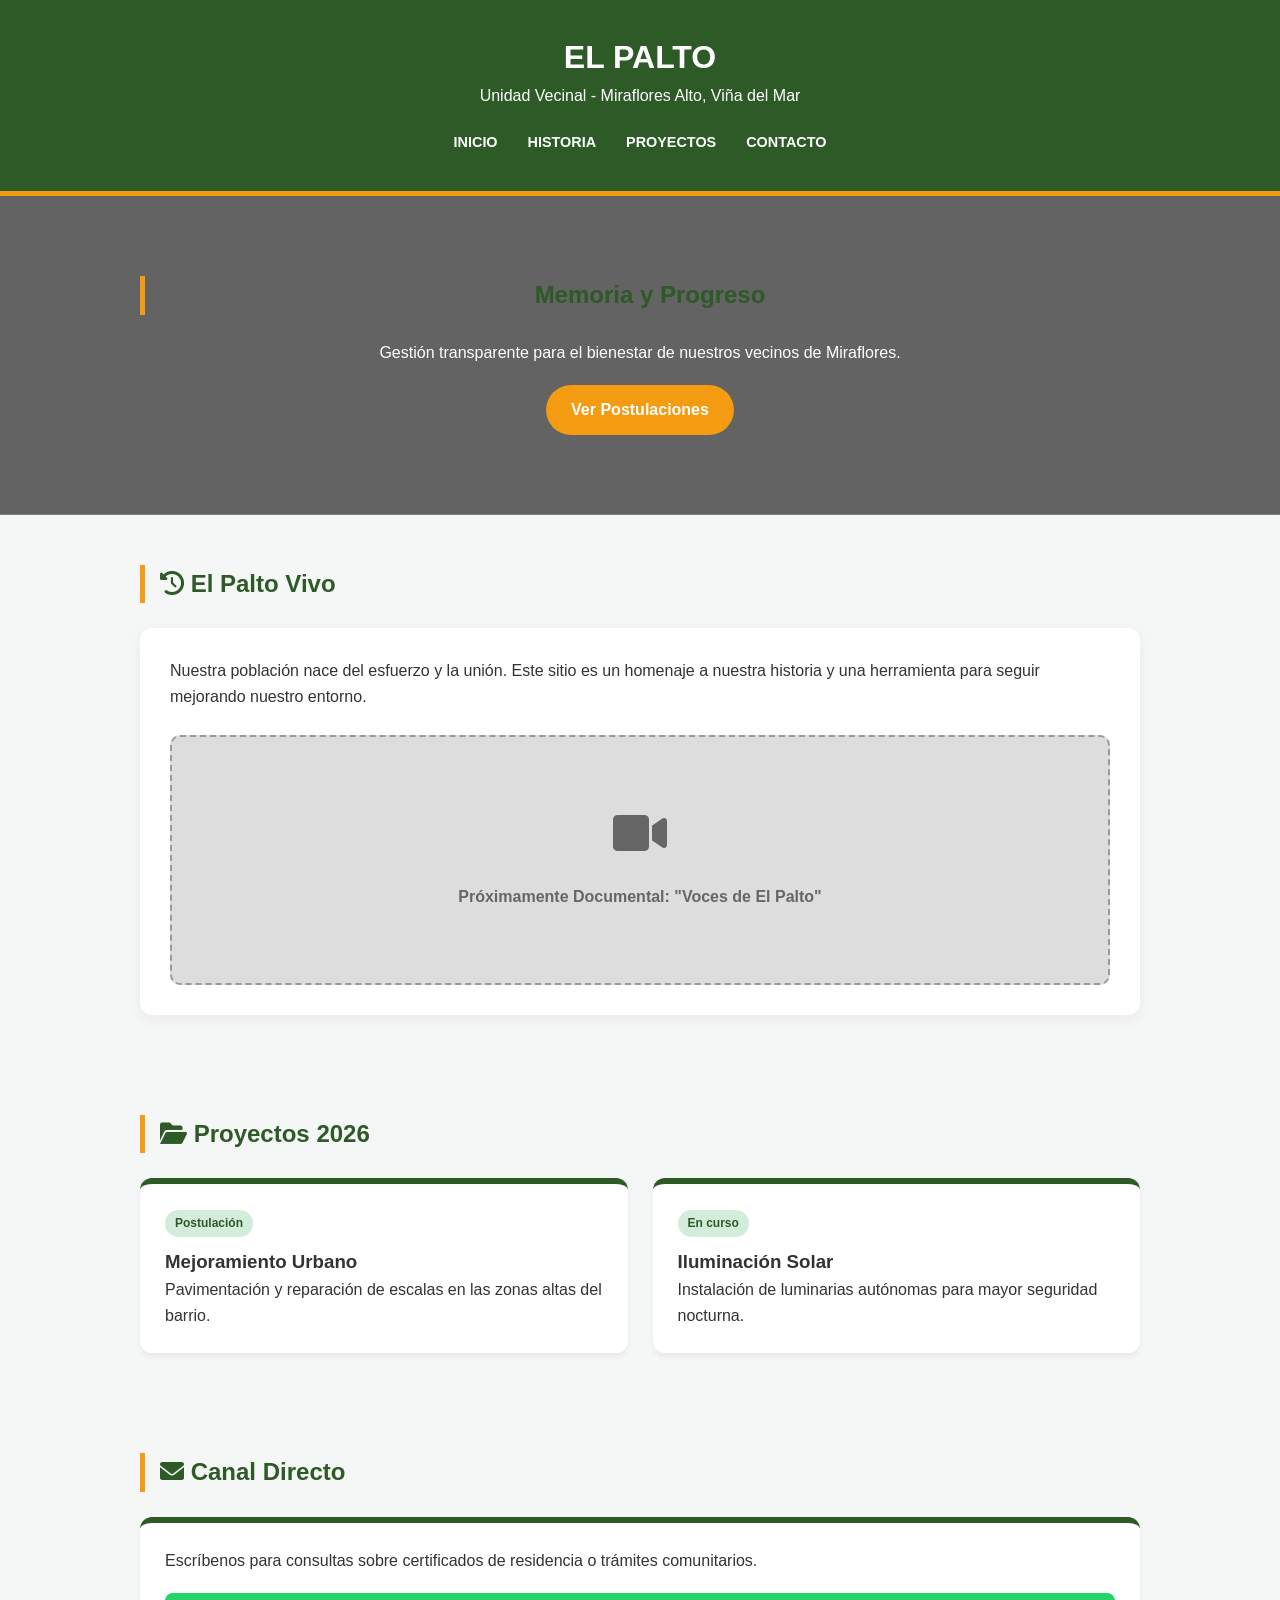
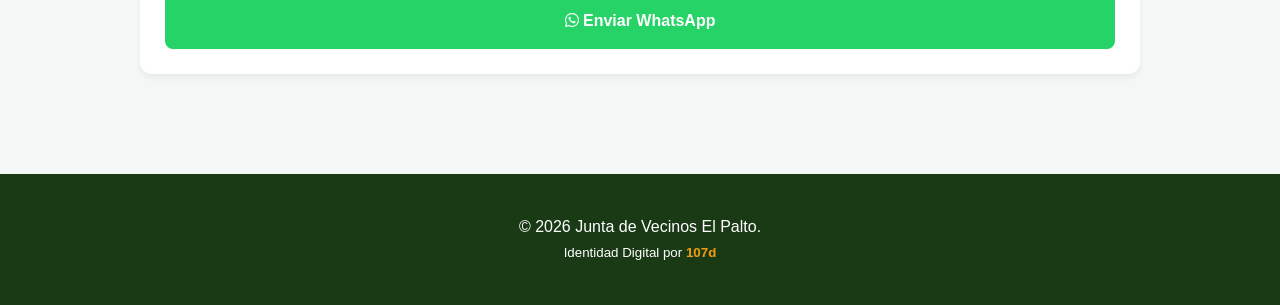
<file: junta.html>
<!DOCTYPE html>
<html lang="es">
<head>
    <meta charset="UTF-8">
    <meta name="viewport" content="width=device-width, initial-scale=1.0">
    <title>Junta de Vecinos El Palto | Miraflores Alto</title>
    
    <link rel="stylesheet" href="https://cdnjs.cloudflare.com/ajax/libs/font-awesome/6.0.0/css/all.min.css">
    
    <style>
        /* --- CSS INTEGRADO --- */
        :root {
            --primary: #2d5a27; /* Verde Palto */
            --secondary: #1a3a16;
            --accent: #f39c12; 
            --background: #f4f7f5;
            --white: #ffffff;
            --dark: #333333;
        }

        * { margin: 0; padding: 0; box-sizing: border-box; }

        body {
            font-family: 'Segoe UI', Roboto, Helvetica, Arial, sans-serif;
            line-height: 1.6;
            background-color: var(--background);
            color: var(--dark);
        }

        .container { width: 90%; max-width: 1000px; margin: auto; }

        header {
            background: var(--primary);
            color: var(--white);
            padding: 2rem 0;
            text-align: center;
            border-bottom: 5px solid var(--accent);
        }

        nav ul {
            display: flex;
            justify-content: center;
            list-style: none;
            margin-top: 15px;
            flex-wrap: wrap;
        }

        nav ul li { margin: 5px 15px; }

        nav ul li a {
            color: var(--white);
            text-decoration: none;
            font-weight: bold;
            font-size: 0.9rem;
            text-transform: uppercase;
        }

        .hero {
            background: linear-gradient(rgba(0,0,0,0.6), rgba(0,0,0,0.6)), url('https://images.unsplash.com/photo-1516939884453-8c758265008e?ixlib=rb-1.2.1&auto=format&fit=crop&w=1000&q=80');
            background-size: cover;
            background-position: center;
            color: white;
            text-align: center;
            padding: 80px 20px;
        }

        .btn-main {
            display: inline-block;
            background: var(--accent);
            color: white;
            padding: 12px 25px;
            text-decoration: none;
            border-radius: 30px;
            margin-top: 20px;
            font-weight: bold;
        }

        section { padding: 50px 0; }

        h2 {
            color: var(--primary);
            margin-bottom: 25px;
            border-left: 5px solid var(--accent);
            padding-left: 15px;
        }

        .content-box {
            background: var(--white);
            padding: 30px;
            border-radius: 12px;
            box-shadow: 0 5px 15px rgba(0,0,0,0.05);
        }

        .video-container {
            background: #ddd;
            height: 250px;
            display: flex;
            align-items: center;
            justify-content: center;
            margin-top: 25px;
            border-radius: 10px;
            border: 2px dashed #999;
            color: #666;
            text-align: center;
        }

        .grid {
            display: grid;
            grid-template-columns: repeat(auto-fit, minmax(300px, 1fr));
            gap: 25px;
        }

        .card {
            background: var(--white);
            padding: 25px;
            border-radius: 12px;
            box-shadow: 0 4px 6px rgba(0,0,0,0.05);
            border-top: 6px solid var(--primary);
        }

        .tag {
            background: #d4edda;
            color: var(--primary);
            font-size: 0.75rem;
            font-weight: bold;
            padding: 4px 10px;
            border-radius: 20px;
            display: inline-block;
            margin-bottom: 10px;
        }

        .btn-whatsapp {
            display: block;
            text-align: center;
            background: #25d366;
            color: white;
            padding: 15px;
            text-decoration: none;
            border-radius: 8px;
            margin-top: 20px;
            font-weight: bold;
        }

        footer {
            background: var(--secondary);
            color: white;
            text-align: center;
            padding: 40px 0;
            margin-top: 50px;
        }

        footer strong { color: var(--accent); }

        @media (max-width: 600px) {
            header h1 { font-size: 1.8rem; }
            .hero h2 { font-size: 1.5rem; }
        }
    </style>
</head>
<body>

    <header>
        <div class="container">
            <h1>EL PALTO</h1>
            <p>Unidad Vecinal - Miraflores Alto, Viña del Mar</p>
            <nav>
                <ul>
                    <li><a href="#inicio">Inicio</a></li>
                    <li><a href="#historia">Historia</a></li>
                    <li><a href="#proyectos">Proyectos</a></li>
                    <li><a href="#contacto">Contacto</a></li>
                </ul>
            </nav>
        </div>
    </header>

    <section id="inicio" class="hero">
        <div class="container">
            <h2>Memoria y Progreso</h2>
            <p>Gestión transparente para el bienestar de nuestros vecinos de Miraflores.</p>
            <a href="#proyectos" class="btn-main">Ver Postulaciones</a>
        </div>
    </section>

    <main class="container">
        
        <section id="historia">
            <h2><i class="fas fa-history"></i> El Palto Vivo</h2>
            <div class="content-box">
                <p>Nuestra población nace del esfuerzo y la unión. Este sitio es un homenaje a nuestra historia y una herramienta para seguir mejorando nuestro entorno.</p>
                <div class="video-container">
                    <div>
                        <i class="fas fa-video fa-3x"></i>
                        <p><br><strong>Próximamente Documental: "Voces de El Palto"</strong></p>
                    </div>
                </div>
            </div>
        </section>

        <section id="proyectos">
            <h2><i class="fas fa-folder-open"></i> Proyectos 2026</h2>
            <div class="grid">
                <div class="card">
                    <span class="tag">Postulación</span>
                    <h3>Mejoramiento Urbano</h3>
                    <p>Pavimentación y reparación de escalas en las zonas altas del barrio.</p>
                </div>
                <div class="card">
                    <span class="tag">En curso</span>
                    <h3>Iluminación Solar</h3>
                    <p>Instalación de luminarias autónomas para mayor seguridad nocturna.</p>
                </div>
            </div>
        </section>

        <section id="contacto">
            <h2><i class="fas fa-envelope"></i> Canal Directo</h2>
            <div class="card">
                <p>Escríbenos para consultas sobre certificados de residencia o trámites comunitarios.</p>
                <a href="https://wa.me/569XXXXXXXX" class="btn-whatsapp" target="_blank">
                    <i class="fab fa-whatsapp"></i> Enviar WhatsApp
                </a>
            </div>
        </section>

    </main>

    <footer>
        <div class="container">
            <p>&copy; 2026 Junta de Vecinos El Palto. <br> 
            <small>Identidad Digital por <strong>107d</strong></small></p>
        </div>
    </footer>

</body>
</html>
</file>
